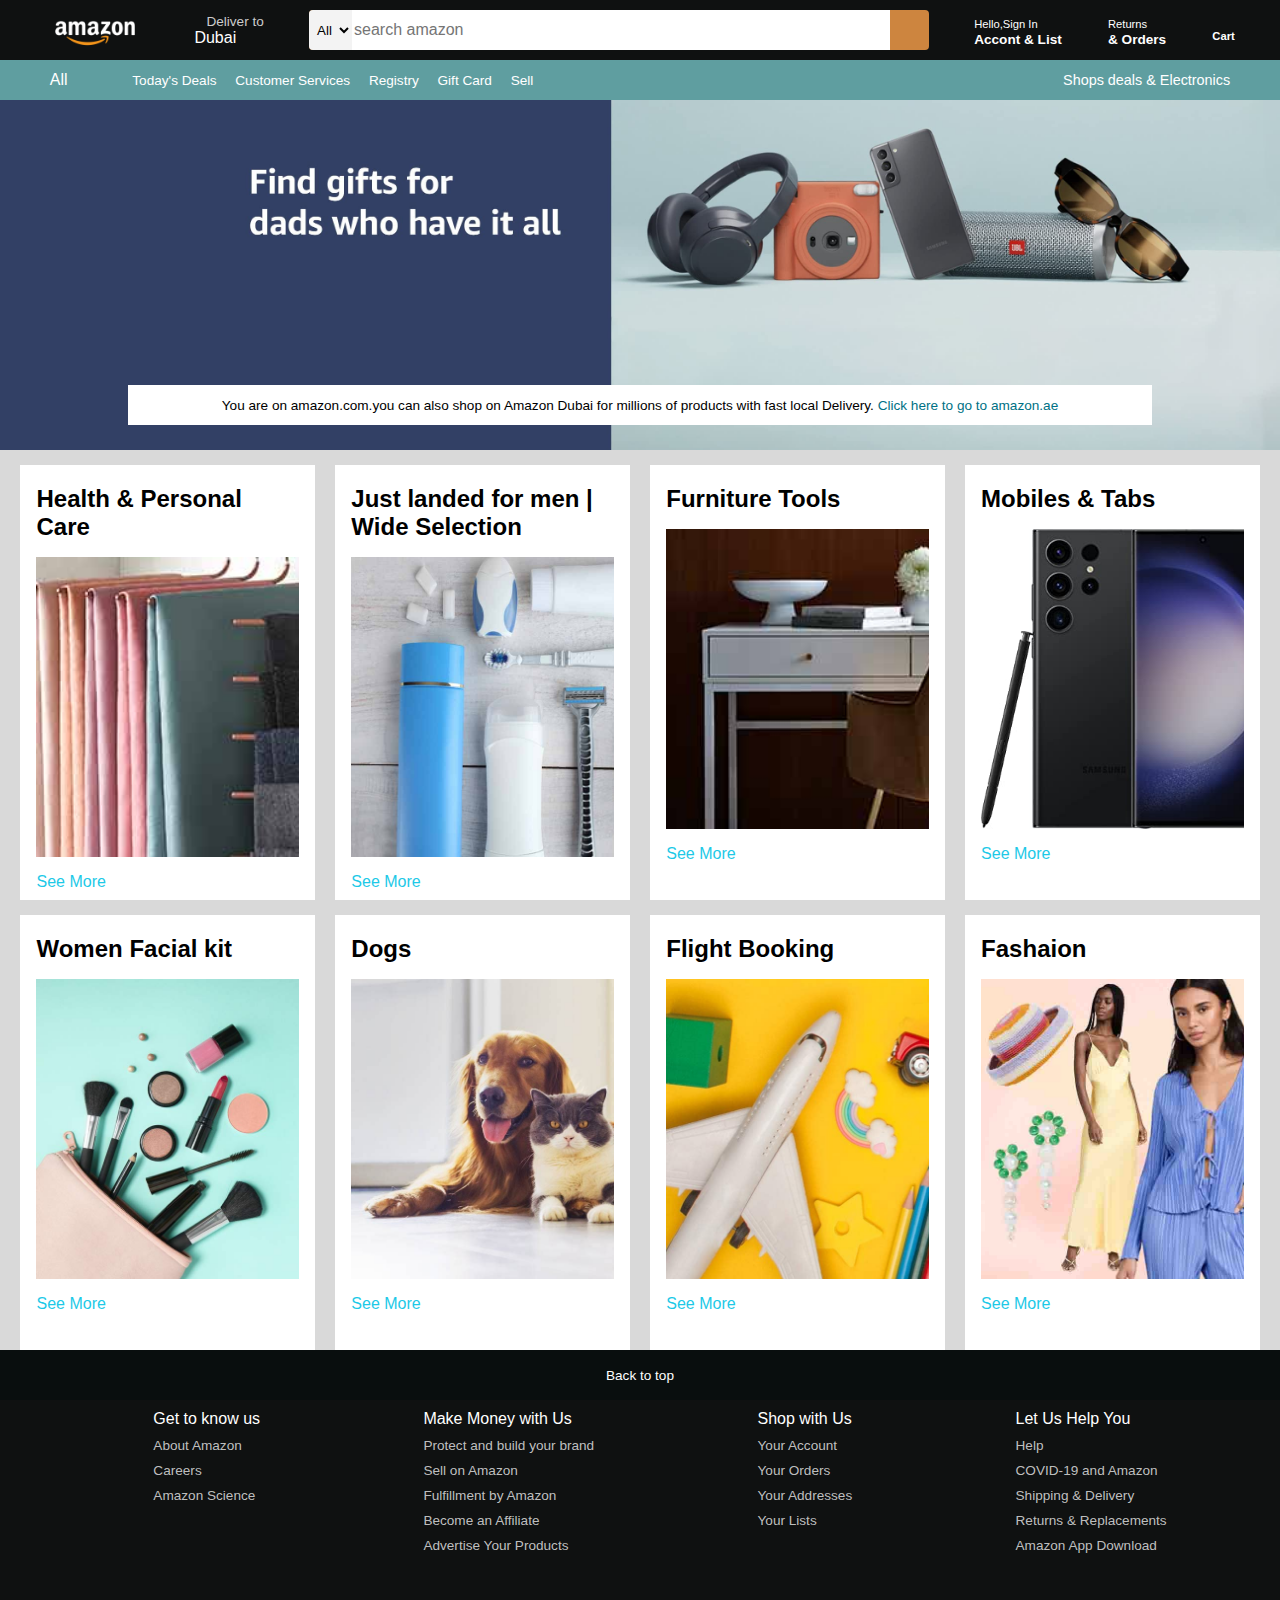
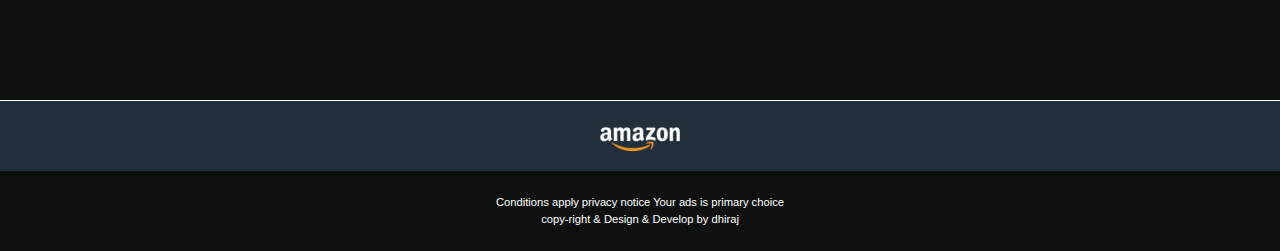
<file: Amazon Clone/index.html>
<!DOCTYPE html>
<html lang="en">
<head>
    <meta charset="UTF-8">
    <meta name="viewport" content="width=device-width, initial-scale=1.0">
    <title>Amazon Clone</title>
    <link rel="stylesheet" href="https://cdnjs.cloudflare.com/ajax/libs/font-awesome/6.5.2/css/all.min.css" integrity="sha512-SnH5WK+bZxgPHs44uWIX+LLJAJ9/2PkPKZ5QiAj6Ta86w+fsb2TkcmfRyVX3pBnMFcV7oQPJkl9QevSCWr3W6A==" crossorigin="anonymous" referrerpolicy="no-referrer" />
    <link rel="stylesheet" href="style.css">
</head>
<body>
   <header>
    <div class="navbar">
        <div class="nav-logo border">
            <div class="logo"></div>
        </div>
        <div class="nav-address border">
            <p class="add-first">Deliver to</p>
            <div class="add-icon">
                <i class="fa-solid fa-location-dot"></i>
                <p class="add-sec">Dubai</p>
            </div>
        </div>
        <div class="nav-search">
            <select class="search-select">
                <option>All</option>
            </select>
            <input placeholder="search amazon " class="search-input">
            <div class="search-icon">
                <i class="fa-solid fa-magnifying-glass"></i>
            </div>
        </div>
        <div class="nav-sign border">
            <p><span>Hello,Sign In</span></p>
            <p class="nav-second">Accont & List</p>
        </div>
        <div class="nav-return border">
            <p><span>Returns</span></p>
            <p class="nav-second">& Orders</p>
        </div>
        <div class="nav-cart border">
            <i class="fa-solid fa-cart-shopping"></i>
            Cart
        </div>
        
    </div>
    <div class="panel">
        <div class="panel-all">
            <i class="fa-solid fa-bars"></i>
            All
        </div>
        <div class="panel-ops">
            <p>Today's Deals</p>
            <p>Customer Services</p>
            <p>Registry</p>
            <p>Gift Card</p>
            <p>Sell</p>

        </div>
        <div class="panel-deals">
            Shops deals & Electronics
        </div>

    </div>
 </header>
 <div class="hero-section">
    <div class="hero-msg">
        <p>You are on amazon.com.you can also shop on Amazon Dubai for millions of products with fast local Delivery. <a>Click here to go to amazon.ae</a> </p>
    </div>
    </div>
    <div class="shop-section">
        
        <div class="box">
            <div class="box-content">
                <h2>Health & Personal Care</h2>
                <div class="box-img" style="background-image: url('box1_image.jpg');"></div>
                <p>See More</p>
            </div>
        </div>
        <div class="box">
            <div class="box-content">
                <h2>Just landed for men | Wide Selection</h2>
            <div class="box-img" style="background-image: url('box2_image.jpg');"></div>
            <p>See More</p>
            </div>
        </div>
        <div class="box">
            <div class="box-content">
                <h2>Furniture Tools</h2>
                <div class="box-img" style="background-image: url('box3_image.jpg');"></div>
                <p>See More</p>
            </div>
        </div>
        <div class="box">
            <div class="box-content">
                <h2>Mobiles & Tabs</h2>
                <div class="box-img" style="background-image: url('box4_image.jpg');"></div>
                <p>See More</p>
            </div>
        </div>
        <div class="box">
            <div class="box-content">
                <h2>Women Facial kit</h2>
                <div class="box-img" style="background-image: url('box5_image.jpg');"></div>
                <p>See More</p>
            </div>
        </div>
        <div class="box">
            <div class="box-content">
                <h2>Dogs </h2>
            <div class="box-img" style="background-image: url('box6_image.jpg');"></div>
            <p>See More</p>
            </div>
        </div>
        <div class="box">
            <div class="box-content">
                <h2>Flight Booking</h2>
                <div class="box-img" style="background-image: url('box7_image.jpg');"></div>
                <p>See More</p>
            </div>
        </div>
        <div class="box">
            <div class="box-content">
                <h2> Fashaion</h2>
                <div class="box-img" style="background-image: url('box8_image.jpg');"></div>
                <p>See More</p>
            </div>
        </div>
    </div>
    <footer>
      <div class="foot-panel">
        Back to top
      </div>
      <div class="foot-panel2">
        <ul>
            <p>Get to know us</p>
            <a>About Amazon</a>
            <a>Careers</a>
            <a>Amazon Science</a>
        
        </ul>
        <ul>
            <p>Make Money with Us</p>
            <a>Protect and build your brand</a>
            <a>Sell on Amazon</a>
            <a>Fulfillment by Amazon</a>
            <a>Become an Affiliate</a>
            <a>Advertise Your Products</a>
        </ul>
        <ul>
            <p>Shop with Us</p>
            <a>Your Account</a>
            <a>Your Orders</a>
            <a>Your Addresses</a>
            <a>Your Lists</a>
          
        </ul>
        <ul>
            <p>Let Us Help You</p>
            <a>Help</a>
            <a>COVID-19 and Amazon</a>
            <a>Shipping & Delivery</a>
            <a>Returns & Replacements</a>
            <a>Amazon App Download</a> 
        </ul>
      </div>

      <div class="foot-panel3">
        <div class="logo"></div>

      </div>
      <div class="foot-panel4">
        <div class="pages">
            <a>Conditions apply</a>
            <a>privacy notice</a>
            <a>Your ads is primary choice</a>
        </div>
        <div class="copy-right">
            copy-right & Design & Develop by dhiraj
                
        </div>
      </div>
    </footer>
</body>
</html>
</file>
<file: Amazon Clone/style.css>
* {
    margin: 0;
    font-family: Arial;
    border: border-box;
}

.navbar {
    height: 60px;
    background-color: #0f1111;
    color: white;
    display: flex;
    align-items: center;
    justify-content: space-evenly;
    
}

.nav-logo {
    height: 50px;
    width: 100px;
}

.logo {
    background-image: url("amazon_logo.png");
    background-size: cover;
    height: 50px;
    width: 100%;
}

.border {
    border: 1.5px solid transparent;
}

.border:hover {
    border: 1.5px solid white;
}

/** box2 **/

.add-first {
    color: #cccccc;
    font-size: 0.85rem;
    margin-left: 15px;

}

.add-sec {
    font-size: 1rem;
    margin-left: 3px;

}

.add-icon {
    display: flex;
    align-items: center;
}

/** box3 **/
.nav-search {
    display: flex;
    justify-content: space-evenly;
    background-color: peru;
    width: 620px;
    height: 40px;
    border-radius: 4px;

}

.search-select {
    background-color: #f3f3f3;
    width: 50px;
    text-align: center;
    border-top-left-radius: 4px;
    border-bottom-left-radius: 4px;
    border: none;
}

.search-input {
    width: 100%;
    font-size: 1rem;
    border: none;
}

.search-icon {
    width: 45px;
    display: flex;
    justify-content: center;
    align-items: center;
    font-size: 1.2rem;
    color: #0f1111;
}

.nav-search:hover {
    border: 2px solid orange;
}

/** box4 **/

span {
    font-size: 0.7rem;
}

.nav-second {
    font-size: 0.85rem;
    font-weight: 700;
}

/**  box5 **/

.nav-cart i {
    font-size: 30px;

}

.nav-cart {
    font-size: 0.7rem;
    font-weight: 700;
}

/** pannel **/

.panel {
    height: 40px;
    background-color: cadetblue;
    display: flex;
    color: white;
    justify-content: space-evenly;
    align-items: center;
}

.panel-ops p {
    display: inline;
    margin-left: 15px;
}

.panel-ops {
    width: 70%;
    font-size: 0.85rem;
}

.panel-deals {
    font-size: 0.9rem;
}

/** box6 **/

.hero-section {
    background-image: url("hero_image.jpg");
    background-size: cover;
    height: 350px;
    display: flex;
    justify-content: center;
    align-items: flex-end;
}

.hero-msg {
    background-color: white;
    color: black;
    height: 40px;
    display: flex;
    align-items: center;
    justify-content: space-evenly;
    font-size: 0.85rem;
    width: 80%;
    margin-bottom: 25px;

}

.hero-msg a {
    color: #007185;
}

/** shop-section **/
.shop-section {
    display: flex;
    flex-wrap: wrap;
    justify-content: space-evenly;
    background-color: hsl(0, 0%, 85%);
 


}

.box {

    height: 400px;
    width: 23%;
    background-color: white;
    padding: 20px 0px 15px;
    margin-top: 15px;
    
}

.box-img {
    height: 300px;
    background-size: cover;
    margin-top: 1rem;
    margin-bottom: 1rem;
}

.box-content {
    margin-left: 1rem;
    margin-right: 1rem;
}

.box-content p {
    color: #1dc9e7;
}

.footer {
    margin: 15px;
}

.foot-panel {
    background-color: rgb(9, 14, 14);
    color: white;
    height: 50px;
    display: flex;
    justify-content: center;
    align-items: center;
    font-size: 0.85rem;
}

.foot-panel2 {
    background-color: #0f1111;
    color: white;
    height: 300px;
    display: flex;
    justify-content: space-evenly;
  
}

ul {
    margin: 10px;
}

ul a {
    display: block;
    font-size: 0.85rem;
    margin-top: 10px;
    color: #DDDD;
    
}

.foot-panel3 {
    background-color: #222f3d;
    color: white;
    border-top: 0.5px solid white;
    height: 70px;
    display: flex;
    justify-content: space-evenly;
    align-items: center;
}

.logo {
    background-image: url("amazon_logo.png");
    background-size: cover;
    height: 50px;
    width: 100px;
}

.foot-panel4 {
    background-color: #0f1111;
    color: white;
    height: 80px;
    font-size: 0.7rem;
    text-align: center;
}

.pages {
   padding-top: 25px;

}

.copy-right {
    padding-top: 5px;
}
</file>
